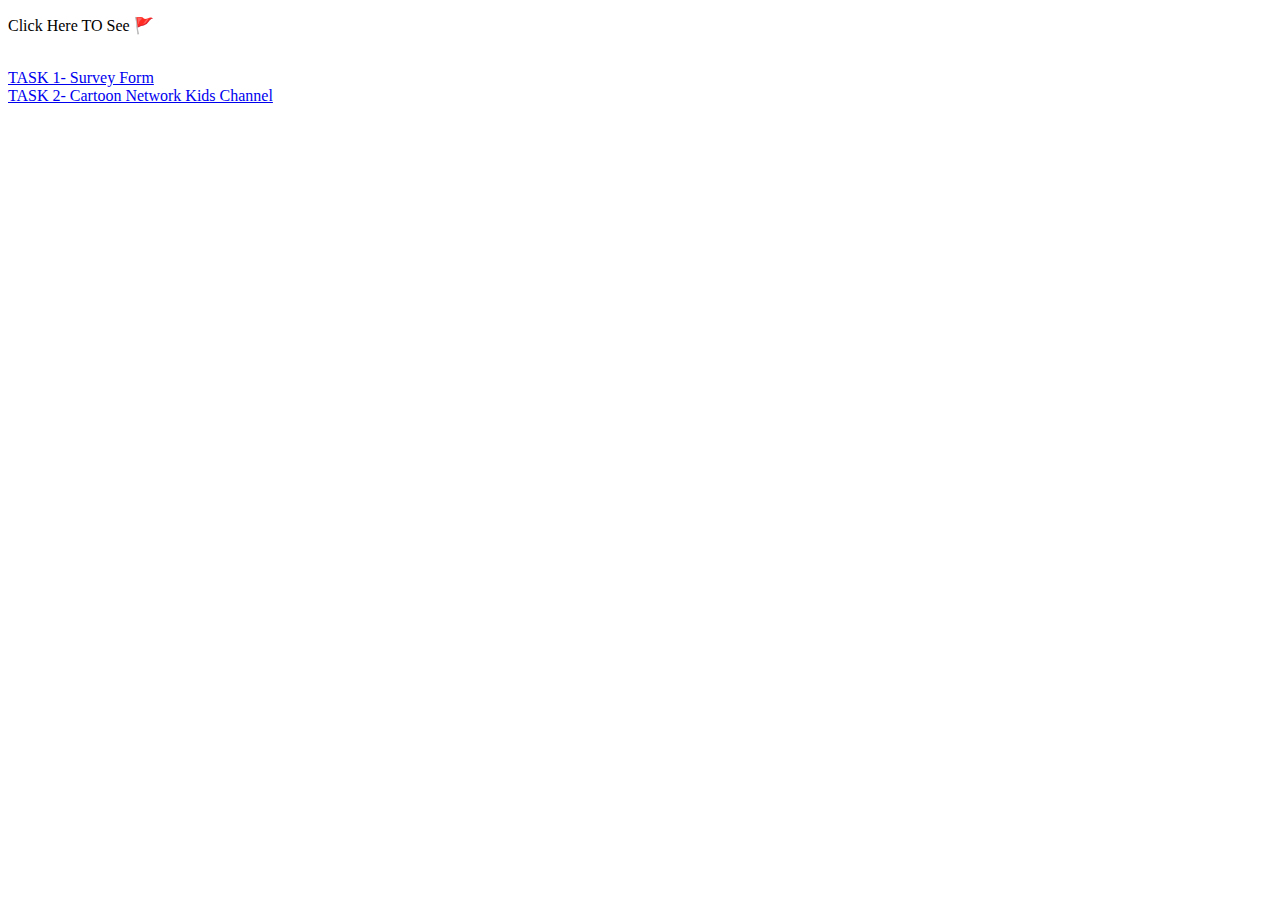
<file: index.html>
<!DOCTYPE html>
<html lang="en">
<head>
    <meta charset="UTF-8">
    <meta http-equiv="X-UA-Compatible" content="IE=edge">
    <meta name="viewport" content="width=device-width, initial-scale=1.0">
    <title>Document</title>
</head>
<body>
    <p>Click Here TO See 🚩</p><br>
    <a href="Task-3 Survey Form/survey.html">TASK 1- Survey Form</a><br>
    <a href="Task-4 Cartoon Network Channel/index.html">TASK 2- Cartoon Network Kids Channel</a><br>
    
    
</body>
</html>
</file>
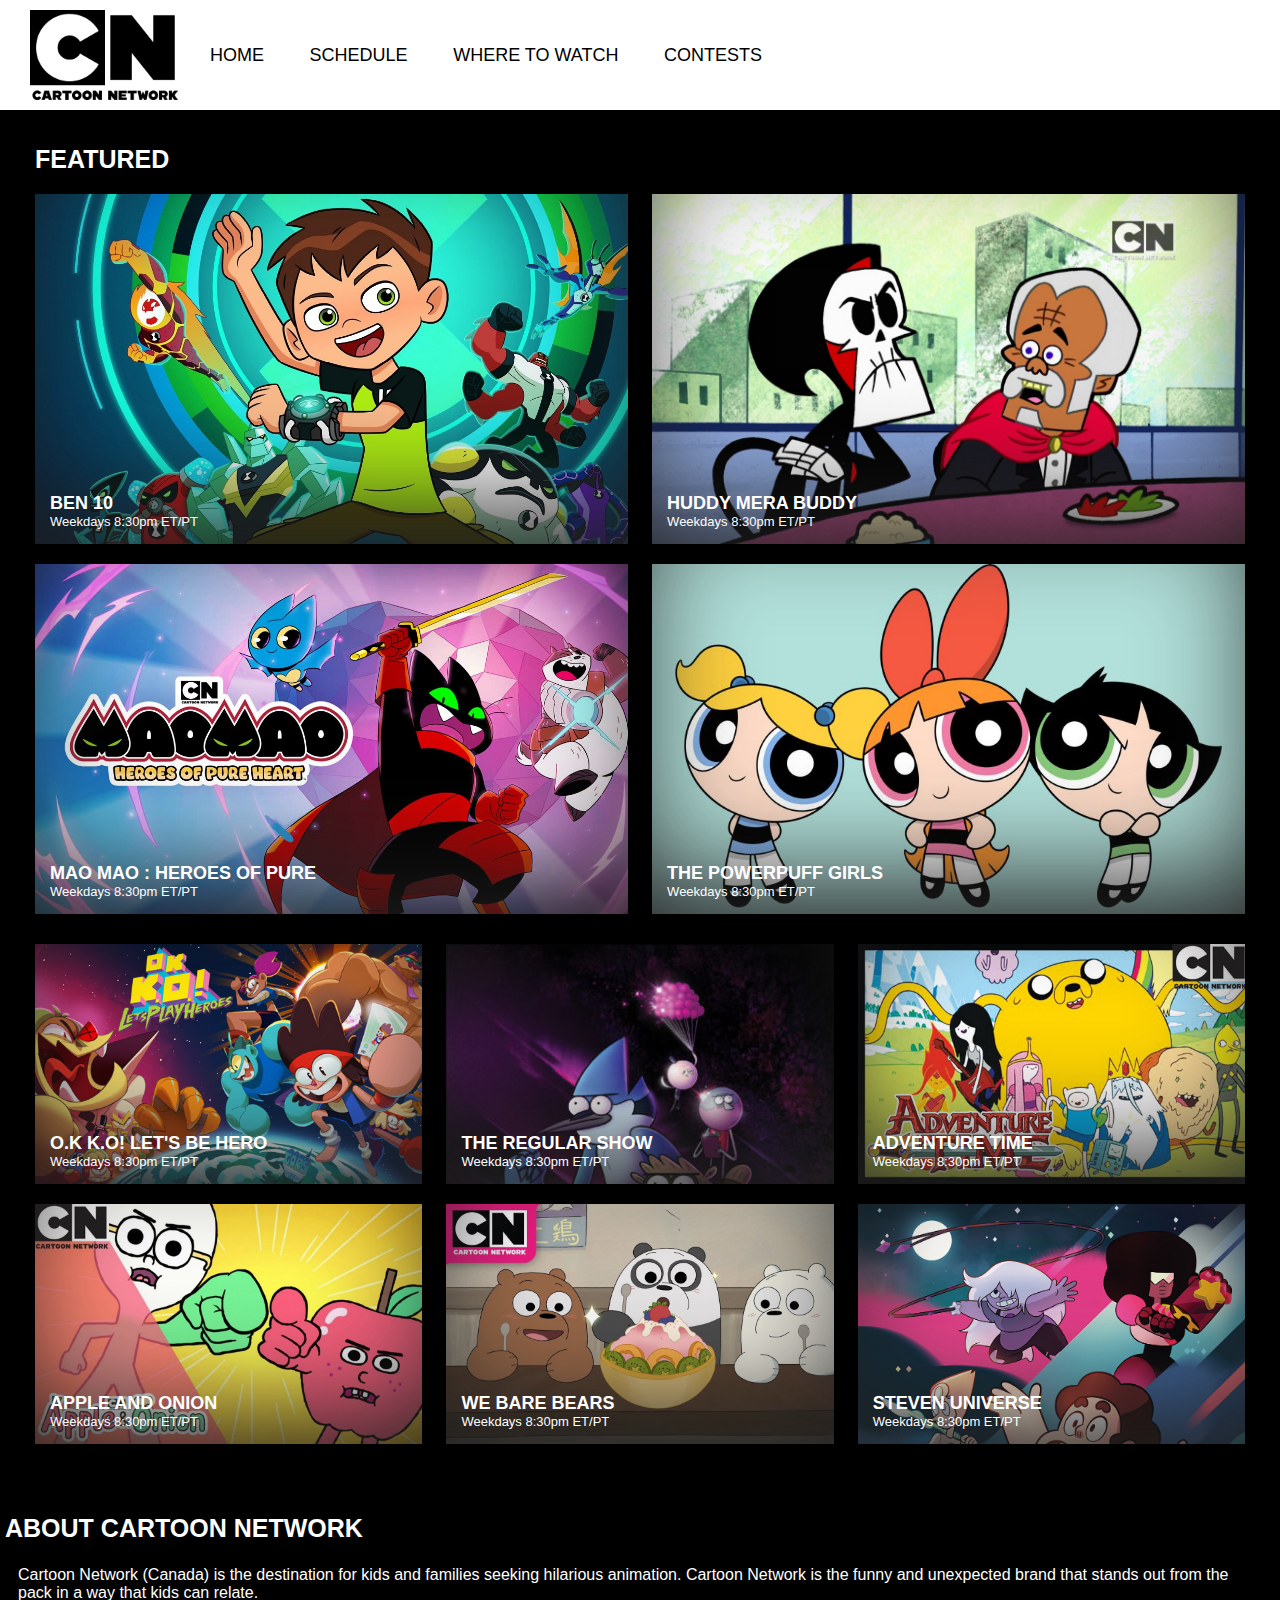
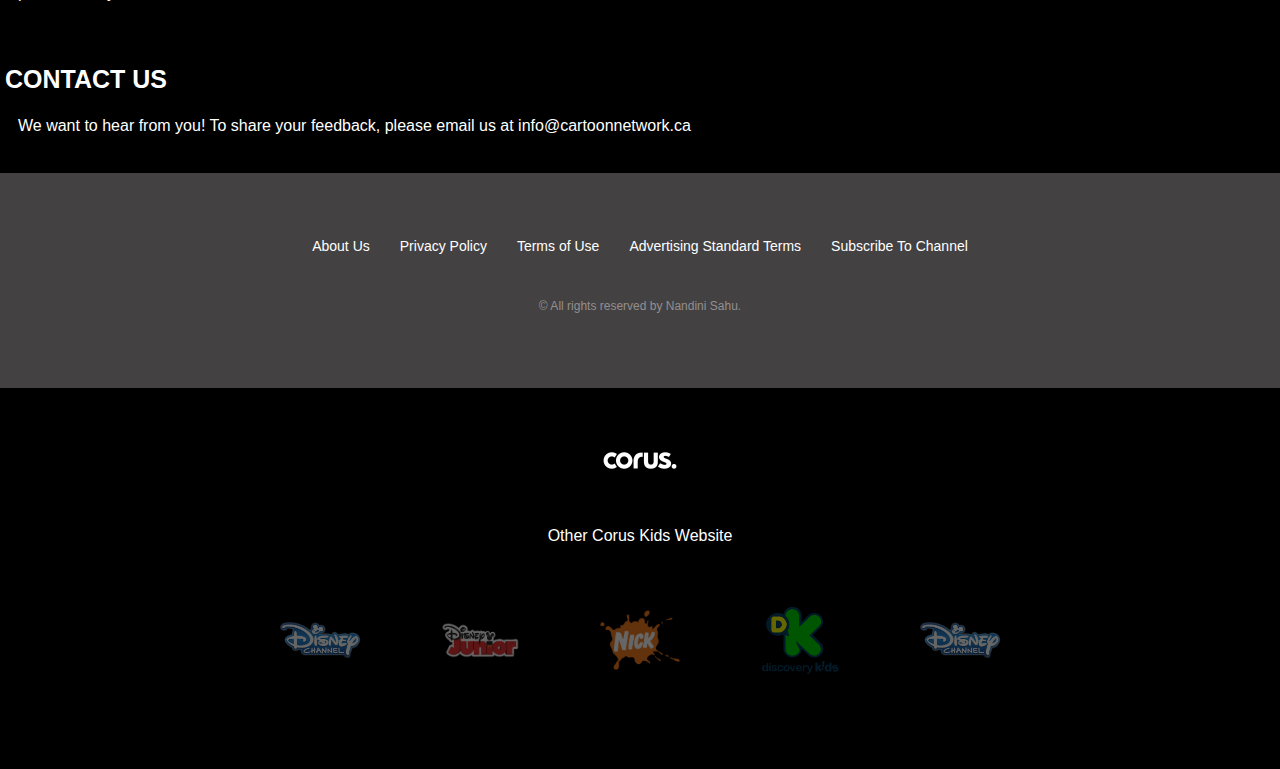
<file: Task-4 Cartoon Network Channel/index.html>
<!DOCTYPE html>
<html lang="en">
<head>
    <meta charset="UTF-8">
    <meta http-equiv="X-UA-Compatible" content="IE=edge">
    <meta name="viewport" content="width=device-width, initial-scale=1.0">
    <title>Cartoon Network</title>
    <link rel="stylesheet" href="style.css">
</head>
<body>
    
    <div class="header">
        <img src="images/logo.png" alt="logo" class="logoimg">
        <div class="nav">
            <div class="navlink">HOME</div>
            <div class="navlink">SCHEDULE</div>
            <div class="navlink">WHERE TO WATCH</div>
            <div class="navlink">CONTESTS</div>
        </div>
    </div>

    <!-- main photos -->
    <div class="container">
        <div class="headings">FEATURED</div>

        <!-- 4large photos -->
        <div class="largephoto">
            <div class="ph ph1">
                <!-- showname and showtime -->
                <div class="sn">
                    BEN 10
                    <div class="st">
                        Weekdays 8:30pm ET/PT 
                    </div>
                </div>    
            </div>

            <div class="ph ph2">
                <div class="sn">
                    HUDDY MERA BUDDY
                    <div class="st">
                        Weekdays 8:30pm ET/PT
                    </div>
                </div>    
            </div>

            <div class="ph ph3">
                <div class="sn">
                    MAO MAO : HEROES OF PURE
                    <div class="st">
                        Weekdays 8:30pm ET/PT
                    </div>
                </div>
            </div>

            <div class="ph ph4">
                <div class="sn">
                    THE POWERPUFF GIRLS
                    <div class="st">
                        Weekdays 8:30pm ET/PT
                    </div>
                </div>
            </div>
        </div>

        <!-- 6 small photos -->
        <div class="smallphoto">

            <div class="mp mp1">
                <div class="sn">
                    O.K K.O! LET'S BE HERO 
                    <div class="st">
                        Weekdays 8:30pm ET/PT   
                    </div>
                </div>
            </div>

            <div class="mp mp2">
                <div class="sn">
                    THE REGULAR SHOW 
                    <div class="st">
                        Weekdays 8:30pm ET/PT   
                    </div>
                </div>   
            </div>

            <div class="mp mp3">
                <div class="sn">
                    ADVENTURE TIME
                    <div class="st">
                        Weekdays 8:30pm ET/PT   
                    </div>
                </div>  
            </div>

            <div class="mp mp4">
                <div class="sn">
                    APPLE AND ONION
                    <div class="st">
                        Weekdays 8:30pm ET/PT   
                    </div>
                </div>  
            </div>

            <div class="mp mp5">
                <div class="sn">
                    WE BARE BEARS
                    <div class="st">
                        Weekdays 8:30pm ET/PT   
                    </div>
                </div>  
            </div>

            <div class="mp mp6">
                <div class="sn">
                    STEVEN UNIVERSE
                    <div class="st">
                        Weekdays 8:30pm ET/PT   
                    </div>
                </div>  
            </div>
        </div>
    </div>    

        <!-- actual content -->
        <div class="con">
            <div class="headings">ABOUT CARTOON NETWORK</div>
            <p>
                Cartoon Network (Canada) is the destination for kids and families seeking hilarious animation. Cartoon Network is the funny and unexpected brand that stands out from the pack in a way that kids can relate.
            </p>
        </div>

        <div class="con">
            <div class="headings">CONTACT US</div>
            <p>
              We want to hear from you! To share your feedback, please email us at
              info@cartoonnetwork.ca
            </p>
          </div>
        </div>

        <!-- company section -->
    
    <div class="cs">
        <div class="tab">
            <div class="tb">About Us</div>
            <div class="tb">Privacy Policy</div>
            <div class="tb">Terms of Use</div>
            <div class="tb">Advertising Standard Terms</div>
            <div class="tb">Subscribe To Channel</div>
        </div>

        <div class="copyright">
            &copy; All rights reserved by Nandini Sahu.
        </div>
    </div>    

    <!-- footer -->

    <footer>
        <div class="corus">
            <div class="clogo"><img src="images/coruslogo.webp" alt="logo"></div>
            <div class="cname">
                Other Corus Kids Website
            </div>
        </div>

        <div class="channel">
            <div class="ch"><img src="images/logo1.png" alt="logo1"></div>
            <div class="ch"><img src="images/logo2.png" alt="logo2"></div>
            <div class="ch"><img src="images/logo3.png" alt="logo3"></div>
            <div class="ch"><img src="images/logo4.webp" alt="logo4"></div>
            <div class="ch"><img src="images/logo1.png" alt="logo5"></div>
        </div>
    </footer>   
</body>
</html>
</file>
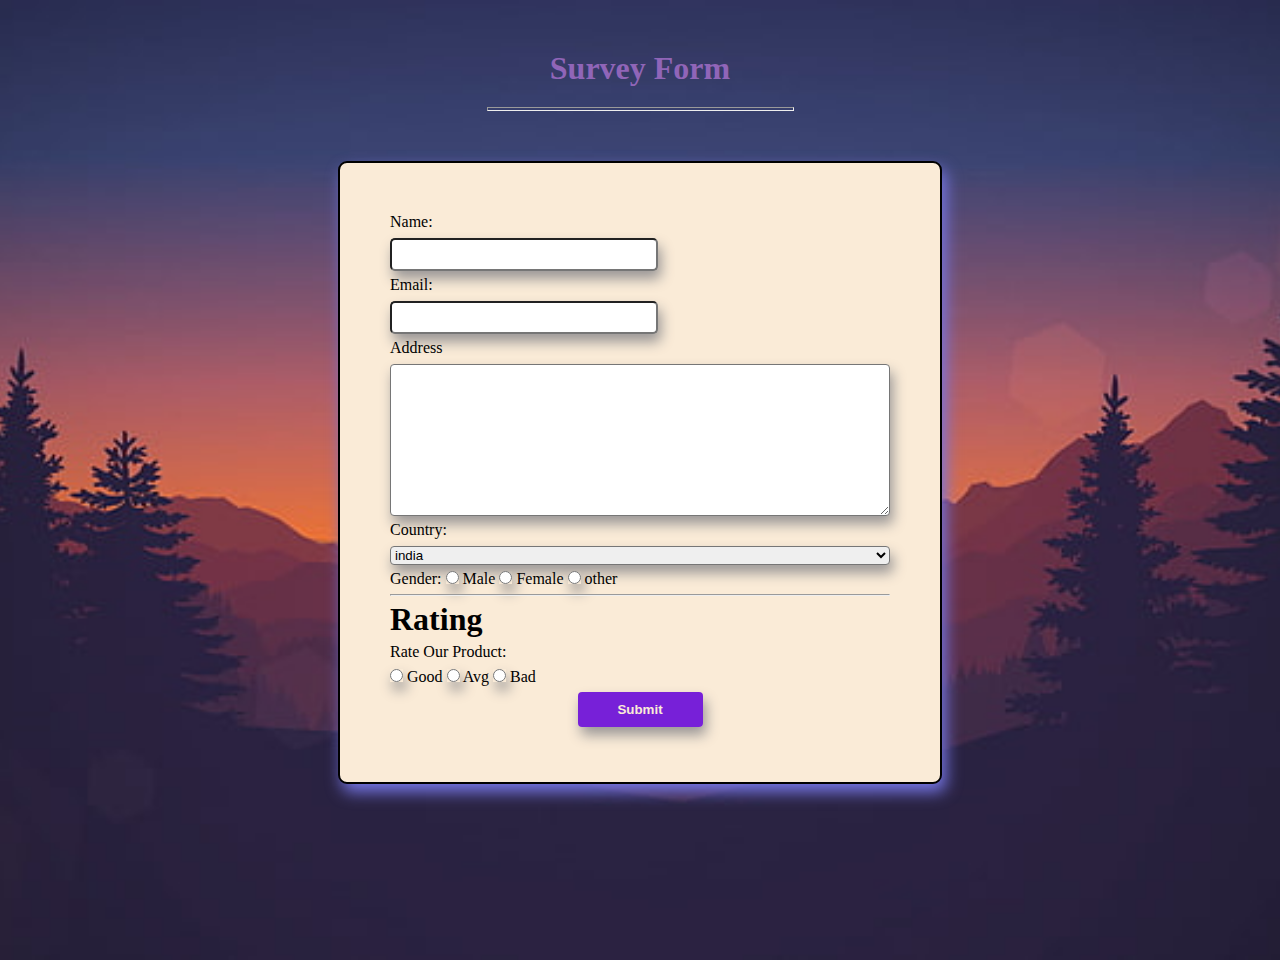
<file: Task-3 Survey Form/survey.html>
<!DOCTYPE html>
<html lang="en">
<head>
    <meta charset="UTF-8">
    <meta http-equiv="X-UA-Compatible" content="IE=edge">
    <meta name="viewport" content="width=device-width, initial-scale=1.0">
    <link rel="stylesheet" href="style.css">
    <title>Survey</title>

    <!-- <style>
        *{
            margin: 0;
            padding: 0;
        }
        .container{
            padding: 30px;
            min-height: 100vh;
            display: block;
            background: url("sunsetimg.jpg");
            background-position: center;
            background-repeat: no-repeat;
            background-size: cover;
        }
        .mainheading{
            color: rgb(144, 101, 184);
            margin: 20px auto;
            text-align: center;
        }

        .form-control{
            margin: 50px auto;
            padding: 50px;
            max-width: 500px;
            display: flex;
            flex-direction: column;
            background-color: antiquewhite;
            border: 1px solid black;
            border-radius: 9px;
            box-shadow: 4px 8px 16px rgb(118, 118, 230);
        }

        .divider{
            margin: auto;
            max-width: 25%;
            height: 2px;
            color: rgb(224, 95, 95);
        }

        .options{
            display:inline;
            margin-bottom: 5px;

        }

        input,select,textarea{
            border-radius: 4px;
            box-shadow: 2px 6px 10px rgb(154, 151, 151);
            margin-bottom: 5px;
        }

        label{
            margin-bottom: 7px;
            /* font-weight: 400; */
        }

        .sectionhead{
            margin-top: 5px;
            margin-bottom: 5px;
        }

        input[type=submit]{
            border: none;
            background-color: rgba(112, 21, 216, 0.949);
            color: antiquewhite;
            cursor: pointer;
            padding: 10px 20px;
            width: 25%;
            font-weight: 600;
            align-self: center;
            
        }


    </style> -->

</head>
<body>

    <div class="container">
        <h1 class="mainheading">Survey Form</h1>
        <hr class="divider">
        <form action="" class="form-control">
            <label for="">Name: </label>
            <input type="text" required>
            <label for="">Email: </label>
            <input type="email" required>
            
            <label for="">Address</label>
            <textarea name="add" id="" cols="30" rows="10" ></textarea>
            <label for="">Country: </label>
            <select name="" id="">
                <option value="">india</option>
                <option value="">USA</option>
                <option value="">Japan</option>
                <option value="">Korea</option>
                <option value="">Malaysia</option>
            </select>

            <div class="options">
                <label for="">Gender: </label>
                <input type="radio">
                <label for="">Male</label>
                <input type="radio">
                <label for="">Female</label>
                <input type="radio">
                <label for="">other</label>

            </div>
            
            <hr>

            <h1 class="sectionhead">Rating</h1>
           
            <label for="">Rate Our Product: </label>

            <div class="options">
                <input type="radio">
                <label for="">Good</label>
                <input type="radio">
                <label for="">Avg</label>
                <input type="radio">
                <label for="">Bad</label>

            </div>
            

            <input type="submit" name="" id="">


        </form>

    </div>

    
    
</body>
</html>
</file>
<file: Task-4 Cartoon Network Channel/style.css>
*{
    margin: 0;
    padding: 0;
    box-sizing: border-box;
}

html,body{
    height: 100%;
    width: 100%;
    font-family: Arial, Helvetica, sans-serif;
    background-color: black;
    color: white;
}

.logoimg{
    width: 150px;
}

.navlink{
    color: black;
    display: flex;
    display: inline;
    flex-direction: row;
    flex-wrap: wrap;
    margin: 10px;
    margin-left: 30px;
    font-size: 18px;
}

.navlink:hover{
    border-bottom: 3px solid rgb(133, 133, 220);
}
.header{
    display: flex;
    flex-direction: row;
    justify-content: flex-start;
    align-items: center;
    font-size: 20px;
    background-color: white;
    padding: 10px 30px;

}

.container{
    display: flex;
    flex-direction: column;
    justify-content: flex-start;
    padding: 30px;
    width: 100%;
    background-color: black;
    margin: auto;
}

.headings{
    background-color: black;
    font-size: 25px;
    padding: 5px;
    width: 100%;
    color: white;
    font-weight: bold;
}

.largephoto, .smallphoto{
    display: flex;
    flex-direction: row;
    flex-wrap: wrap;
    padding: 5px;
    justify-content: space-between;
}

.ph{
    display: flex;
    flex: 49%;
    max-width: 49%;
    padding: 15px;
    height: 350px;
    box-shadow: inset 0 -50px 120px -20px rgb(31, 31, 31);
    flex-direction: row;
    justify-content: left;
    align-items: flex-end;
    font-size: 18px;
    font-weight: bold;
    color: white;
    margin: 10px 0px;
}

.ph1{
    background: url("images/ph1.jpg") no-repeat;
    background-size: cover;
}

.ph2{
    background: url("images/ph2.jpeg") no-repeat;
    background-size: cover;
}

.ph3{
    background: url("images/ph3.jpg") no-repeat;
    background-size: cover;
}

.ph4{
    background: url("images/ph4.jpeg") no-repeat;
    background-size: cover;
}

.st{
    font-size: 13px;
    font-weight: normal;
}

.mp{
    display: flex;
    flex: 32%;
    flex-direction: row;
    max-width: 32%;
    padding: 15px;
    height: 240px;
    margin: 10px 0px;
    box-shadow: inset 0 -50px 120px -20px rgb(31, 31, 31);
    justify-content: left;
    align-items: flex-end;
    font-size: 18px;
    font-weight: bold;
    color: white;
}

.mp1{
    background: url("images/m1.jpg") no-repeat;
    background-size: cover;
}

.mp2{
    background: url("images/m2.jpg.crdownload") no-repeat;
    background-size: cover;
}

.mp3{
    background: url("images/m3.jpg") no-repeat;
    background-size: cover;
}

.mp4{
    background: url("images/m4.jpg") no-repeat;
    background-size: cover;
}

.mp5{
    background: url("images/m5.jpg") no-repeat;
    background-size: cover;
}
.mp6{
    background: url("images/m6.jpg") no-repeat;
    background-size: cover;
}

p{
    background-color: black;
    margin: 0px;
    padding: 18px;
}

.con{
    background-color: black;
    color: white;
    padding: 20px 0px;
}

.cs{
    background-color: rgb(67, 65, 65);
    display: flex;
    flex-direction: column;
    padding: 50px;
    justify-content: center;
    align-items: center;
}

.tab{
    display: flex;
    flex-direction: row;
    flex-wrap: wrap;
    justify-content: center;
    align-items: center;
    height: auto;
    color: white;
    font-size: 14px;
    margin: 0 auto 20px auto;
    /* padding: 5px; */
}

.tb{
    margin: 15px;
}

.tb:hover{
    color: rgb(130, 130, 219);
}

.copyright{
    font-size: 12px;
    margin: 10px auto 25px auto;
    color: rgb(147, 143, 143);
}


.corus{
    display: flex;
    flex-direction: column;
    justify-content: center;
    align-items: center;
    margin: 10px;
    color: white;
}

.corus img{
    width: 100px;
    margin: 25px;
}

.channel{
    width: auto;
    padding: 10px 30px 50px 30px;
    display: flex;
    flex-direction: row;
    justify-content: center;
    align-items: center;
    flex-wrap: wrap;
}

.channel img{
    width: 80px;
    margin: 40px;
    opacity: 0.4;

}

.mp:hover,
.ph:hover{
    opacity: .75;
    transform: scale(1.01);
    transition-duration: 0.2s;
}
.ch img:hover{
    opacity: 1;
}
</file>
<file: Task-3 Survey Form/style.css>
*{
    margin: 0;
    padding: 0;
}
.container{
    padding: 30px;
    min-height: 100vh;
    display: block;
    background: url("sunsetimg.jpg");
    background-position: center;
    background-repeat: no-repeat;
    background-size: cover;
}
.mainheading{
    color: rgb(144, 101, 184);
    margin: 20px auto;
    text-align: center;
}

.form-control{
    margin: 50px auto;
    padding: 50px;
    max-width: 500px;
    display: flex;
    flex-direction: column;
    background-color: antiquewhite;
    border: 2px solid black;
    border-radius: 9px;
    box-shadow: 4px 8px 16px rgb(118, 118, 230);
}

.divider{
    margin: auto;
    max-width: 25%;
    height: 2px;
    color: rgb(224, 95, 95);
}

.options{
    display:inline;
    margin-bottom: 5px;

}

input,select,textarea{
    border-radius: 4px;
    box-shadow: 3px 8px 13px rgb(154, 151, 151);
    margin-bottom: 5px;
}

label{
    margin-bottom: 7px;
    /* font-weight: 400; */
}

.sectionhead{
    margin-top: 5px;
    margin-bottom: 5px;
}

input[type=submit]{
    border: none;
    background-color: rgba(112, 21, 216, 0.949);
    color: antiquewhite;
    cursor: pointer;
    padding: 10px 20px;
    width: 25%;
    font-weight: 600;
    align-self: center;
    
}

input[type=text]{
    padding: 7px 7px;
    border-radius: 5px;
    width: 50%;
}

input[type=email]{
    padding: 7px 7px;
    border-radius: 5px;
    width: 50%;
}
</file>
